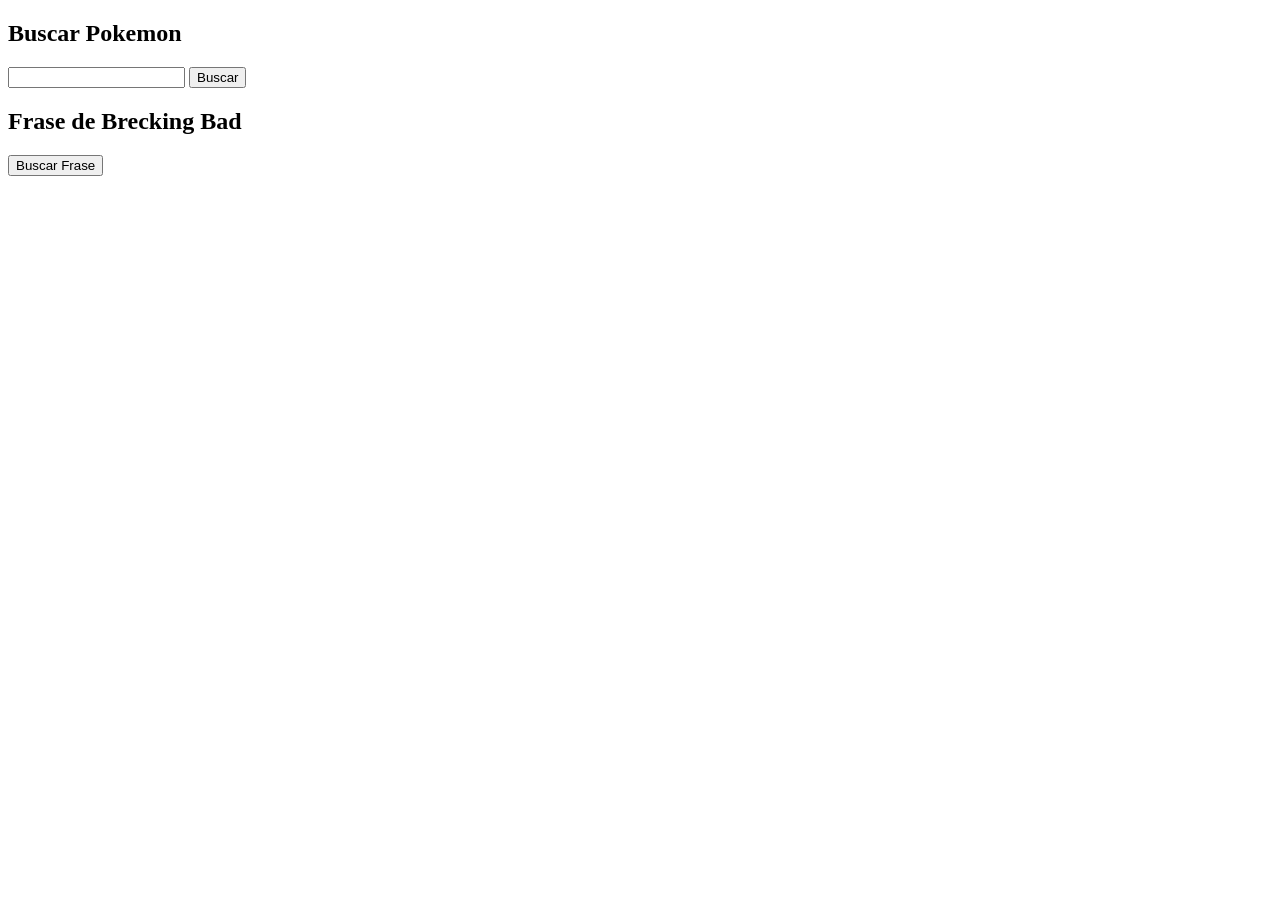
<file: index.html>
<!DOCTYPE html>
<html>

<head>
    <title>Unidad 7</title>
    <script src="jquery-3.7.1.min.js"></script>
    <script src="script.js"></script>
</head>

<body>
    <section>
        <h2>Buscar Pokemon</h2>
        <input id="pokemon">
        <button type="button" id="buscarPokemon">Buscar</button>
        <div>
            <p id="resultadoPokemon">

            </p>
        </div>
    </section>

    <section>
        <h2>Frase de Brecking Bad</h2>
        <button type="button" id="buscarFrase">Buscar Frase</button>
        <div>
            <p id="resultadoFrase">

            </p>
        </div>
    </section>


</body>

</html>
</file>
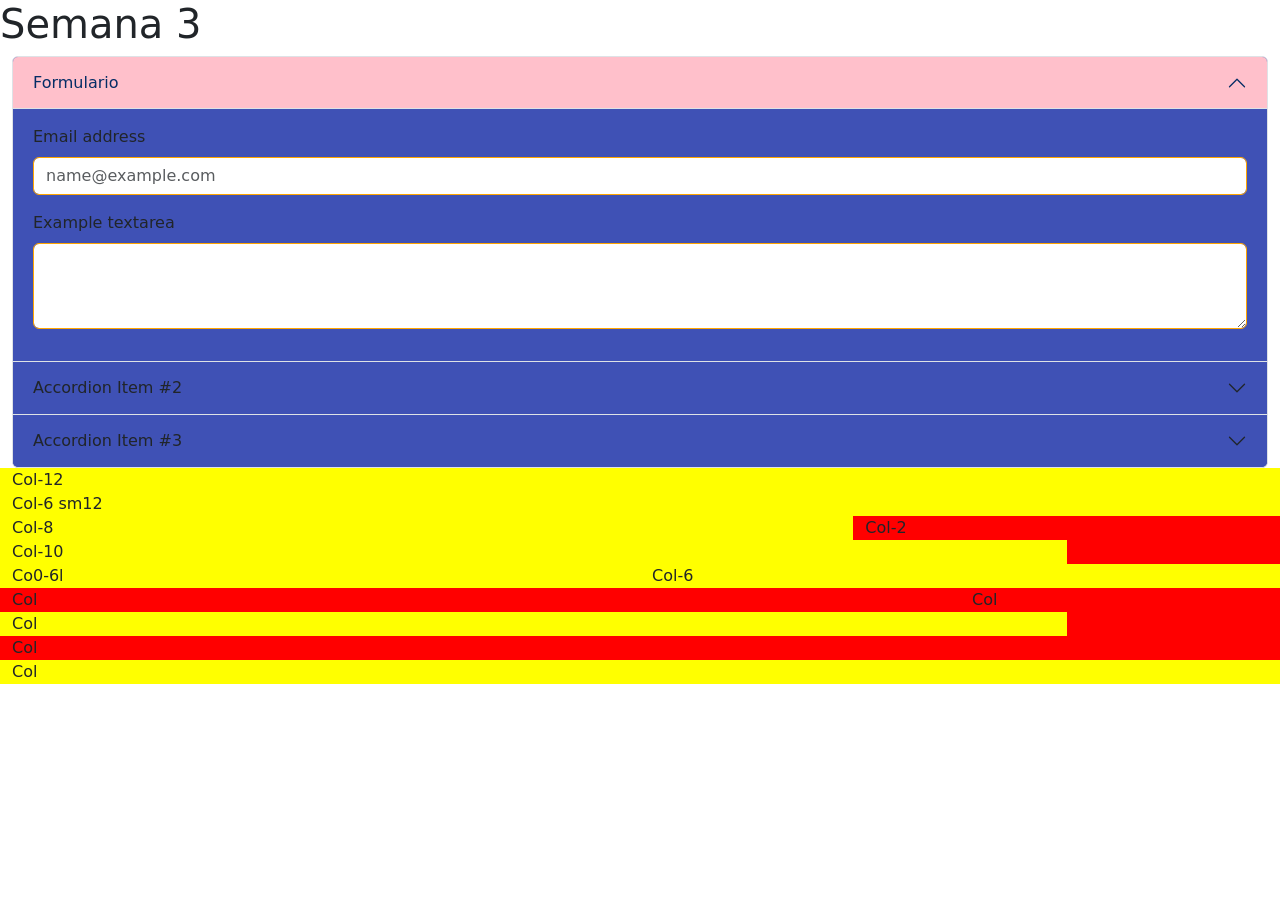
<file: bootstrap.html>
<!DOCTYPE html>
<html>

<head>
    <meta charset="utf-8">
    <meta name="viewport" content="width=device-width, initial-scale=1">
    <title>Semana 3 - Bootstrap</title>
    <link href="./css/bootstrap.min.css" rel="stylesheet">
    <script src="./js/bootstrap.bundle.min.js"></script>
    <link href="./css/styles-bootstrap.css" rel="stylesheet">
</head>

<body>
    <h1>Semana 3</h1>
    <main>

        <div class="container-fluid">
            <div class="accordion" id="accordionExample">
                <div class="accordion-item">
                    <h2 class="accordion-header">
                        <button class="accordion-button" type="button" data-bs-toggle="collapse"
                            data-bs-target="#collapseOne" aria-expanded="true" aria-controls="collapseOne">
                            Formulario
                        </button>
                    </h2>
                    <div id="collapseOne" class="accordion-collapse collapse show" data-bs-parent="#accordionExample">
                        <div class="accordion-body">
                            <div class="mb-3">
                                <label for="exampleFormControlInput1" class="form-label">Email address</label>
                                <input type="email" class="form-control" id="exampleFormControlInput1"
                                    placeholder="name@example.com">
                            </div>
                            <div class="mb-3">
                                <label for="exampleFormControlTextarea1" class="form-label">Example textarea</label>
                                <textarea class="form-control" id="exampleFormControlTextarea1" rows="3"></textarea>
                            </div>
                        </div>
                    </div>
                </div>
                <div class="accordion-item">
                    <h2 class="accordion-header">
                        <button class="accordion-button collapsed" type="button" data-bs-toggle="collapse"
                            data-bs-target="#collapseTwo" aria-expanded="false" aria-controls="collapseTwo">
                            Accordion Item #2
                        </button>
                    </h2>
                    <div id="collapseTwo" class="accordion-collapse collapse" data-bs-parent="#accordionExample">
                        <div class="accordion-body">
                            <strong>This is the second item’s accordion body.</strong> It is hidden by default, until
                            the collapse plugin adds the appropriate classes that we use to style each element. These
                            classes control the overall appearance, as well as the showing and hiding via CSS
                            transitions. You can modify any of this with custom CSS or overriding our default variables.
                            It’s also worth noting that just about any HTML can go within the
                            <code>.accordion-body</code>, though the transition does limit overflow.
                        </div>
                    </div>
                </div>
                <div class="accordion-item">
                    <h2 class="accordion-header">
                        <button class="accordion-button collapsed" type="button" data-bs-toggle="collapse"
                            data-bs-target="#collapseThree" aria-expanded="false" aria-controls="collapseThree">
                            Accordion Item #3
                        </button>
                    </h2>
                    <div id="collapseThree" class="accordion-collapse collapse" data-bs-parent="#accordionExample">
                        <div class="accordion-body">
                            <strong>This is the third item’s accordion body.</strong> It is hidden by default, until the
                            collapse plugin adds the appropriate classes that we use to style each element. These
                            classes control the overall appearance, as well as the showing and hiding via CSS
                            transitions. You can modify any of this with custom CSS or overriding our default variables.
                            It’s also worth noting that just about any HTML can go within the
                            <code>.accordion-body</code>, though the transition does limit overflow.
                        </div>
                    </div>
                </div>
            </div>

        </div>

        <div class="container-fluid">
            <div class="row">
                <div class="col-12">Col-12</div>
                <div class="col-6 col-md-12">Col-6 sm12</div>
                <div class="col-8">Col-8</div>
                <div class="col-2">Col-2</div>
                <div class="col-10">Col-10</div>
                <div class="col-6">Co0-6l</div>
                <div class="col-6">Col-6</div>
                <div class="col-9">Col</div>
                <div class="col-3">Col</div>
                <div class="col-10">Col</div>
                <div class="col-4">Col</div>
                <div class="col-12">Col</div>

            </div>
        </div>

    </main>

</body>

</html>
</file>
